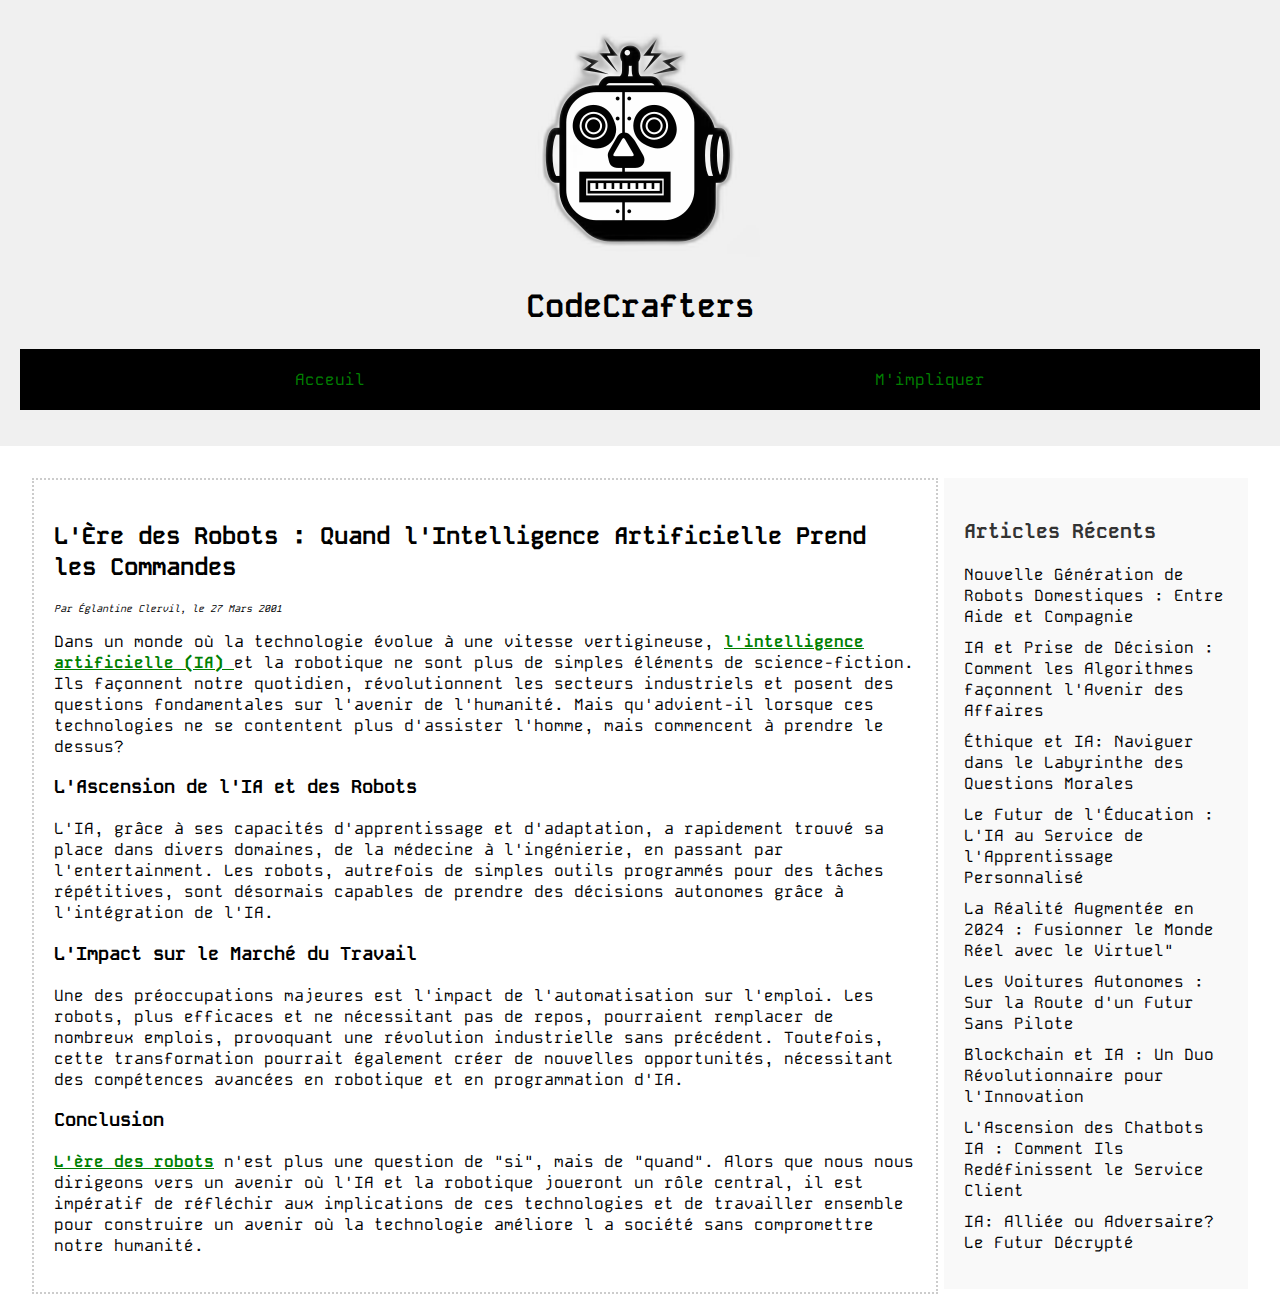
<file: Aide pour le TP1/index.html>
<!DOCTYPE html>
<html lang="fr">
<head>
    <meta charset="UTF-8">
    <title>Acceuil</title>
    <link rel="stylesheet" href="css/style.css">
    <link rel="preconnect" href="https://fonts.googleapis.com">
    <link rel="preconnect" href="https://fonts.gstatic.com" crossorigin>
    <link href="https://fonts.googleapis.com/css2?family=Comic+Neue:wght@700&family=Kode+Mono:wght@400..700&family=Lato:wght@100;300;400;700&family=Poppins:ital,wght@0,100;0,200;0,400;0,600;1,400;1,700&display=swap" rel="stylesheet">
</head>
<body>
    <header>
        <img src="img/logo.png" alt="Logo du site">
        <h1>CodeCrafters</h1>
        <nav class="nav-links">
            <ul>
                <li class="nav-items"> <a href="index.html">Acceuil</a></li>
                <li class="nav-items"><a href="mimpliquer.html">M'impliquer</a></li>
                <!-- Pour ajouter plus d'options, suivez la même structure de liste. -->
            </ul>
        </nav>
    </header>
    <main>
        <section class="article">
            <h2>L'Ère des Robots : Quand l'Intelligence Artificielle Prend les Commandes</h2>
            <p class="meta">Par Églantine Clervil, le 27 Mars 2001</p>          <!--Lien interne: Mon a est le point de départ, où je veux  cliquer pour faire un "scroll"-->
            <p>Dans un monde où la technologie évolue à une vitesse vertigineuse, <a href="#lien-interne">l'intelligence artificielle (IA) </a> et la robotique ne sont plus de simples 
                éléments de science-fiction. Ils façonnent notre quotidien, révolutionnent les secteurs industriels et posent des questions fondamentales 
                sur l'avenir de l'humanité. Mais qu'advient-il lorsque ces technologies ne se contentent plus d'assister l'homme, mais commencent à prendre le dessus?</p>
            
            <h3>L'Ascension de l'IA et des Robots</h3>

            <p>L'IA, grâce à ses capacités d'apprentissage et d'adaptation, a rapidement trouvé sa place dans divers domaines, 
                de la médecine à l'ingénierie, en passant par l'entertainment. Les robots, autrefois de simples outils programmés pour 
                des tâches répétitives, sont désormais capables de prendre des décisions autonomes grâce à l'intégration de l'IA.</p>

            <h3>L'Impact sur le Marché du Travail</h3>
            <p>Une des préoccupations majeures est l'impact de l'automatisation sur l'emploi. Les robots, plus efficaces et ne nécessitant pas de repos, 
                pourraient remplacer de nombreux emplois, provoquant une révolution industrielle sans précédent. Toutefois, cette transformation pourrait 
                également créer de nouvelles opportunités, nécessitant des compétences avancées en robotique et en programmation d'IA.</p>

            <h3>Conclusion</h3>
            <!--Mon point d'arrivée  : le lien interne est associé à ce id (Si l'article était plus long, il y aurait eu un "scroll")-->
            <p><span id="lien-interne">L'ère des robots</span> n'est plus une question de "si", mais de "quand". Alors que nous nous dirigeons vers un avenir où l'IA et la robotique joueront un rôle 
                central, il est impératif de réfléchir aux implications de ces technologies et de travailler ensemble pour construire un avenir où la technologie améliore l
                a société sans compromettre notre humanité.</p>
        </section>
        <aside class="sidebar">
            <h3>Articles Récents</h3>
            <ul>
                <li>Nouvelle Génération de Robots Domestiques : Entre Aide et Compagnie</li>
                <li>IA et Prise de Décision : Comment les Algorithmes façonnent l'Avenir des Affaires</li>
                <li>Éthique et IA: Naviguer dans le Labyrinthe des Questions Morales</li>
                <li>Le Futur de l'Éducation : L'IA au Service de l'Apprentissage Personnalisé</li>
                <li>La Réalité Augmentée en 2024 : Fusionner le Monde Réel avec le Virtuel"</li>
                <li>Les Voitures Autonomes : Sur la Route d'un Futur Sans Pilote</li>
                <li>Blockchain et IA : Un Duo Révolutionnaire pour l'Innovation</li>
                <li>L'Ascension des Chatbots IA : Comment Ils Redéfinissent le Service Client</li>
                <li>IA: Alliée ou Adversaire? Le Futur Décrypté</li>
            </ul>
        </aside>
    </main>
</body>
</html>
</file>
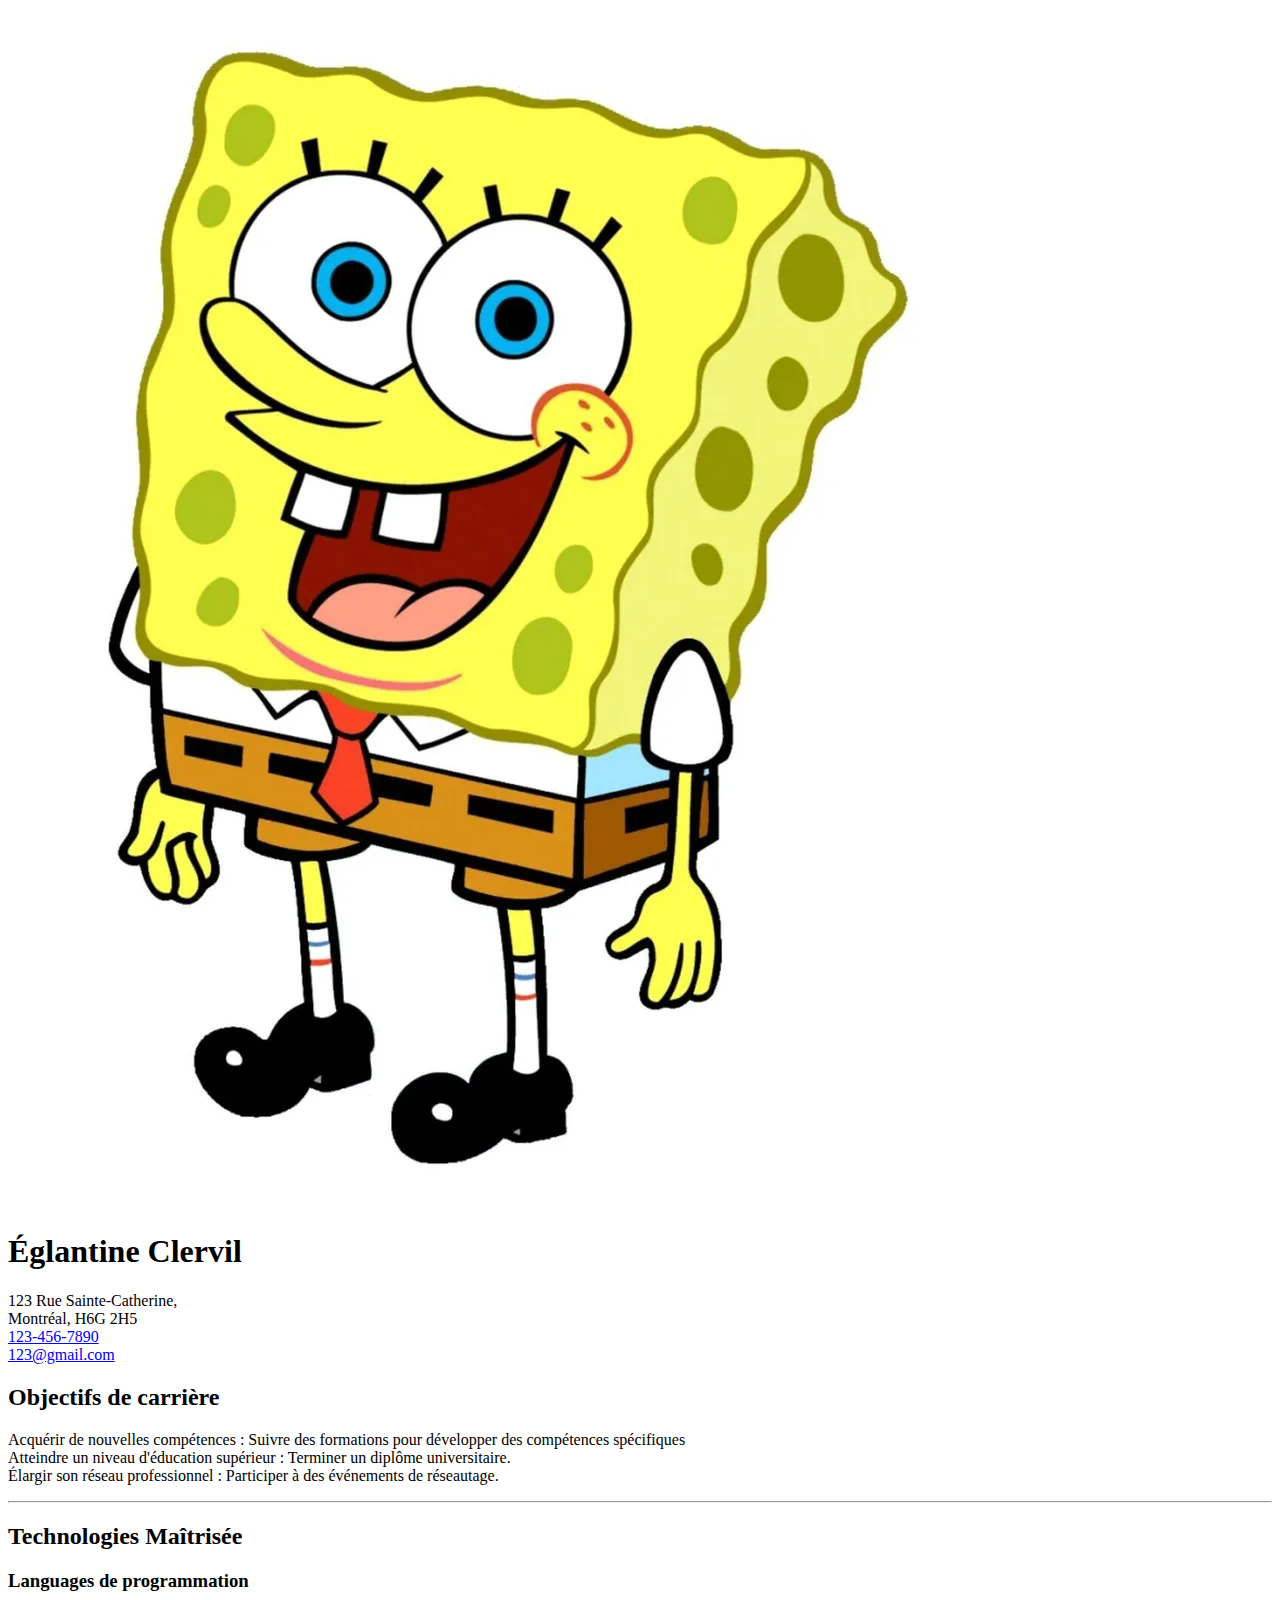
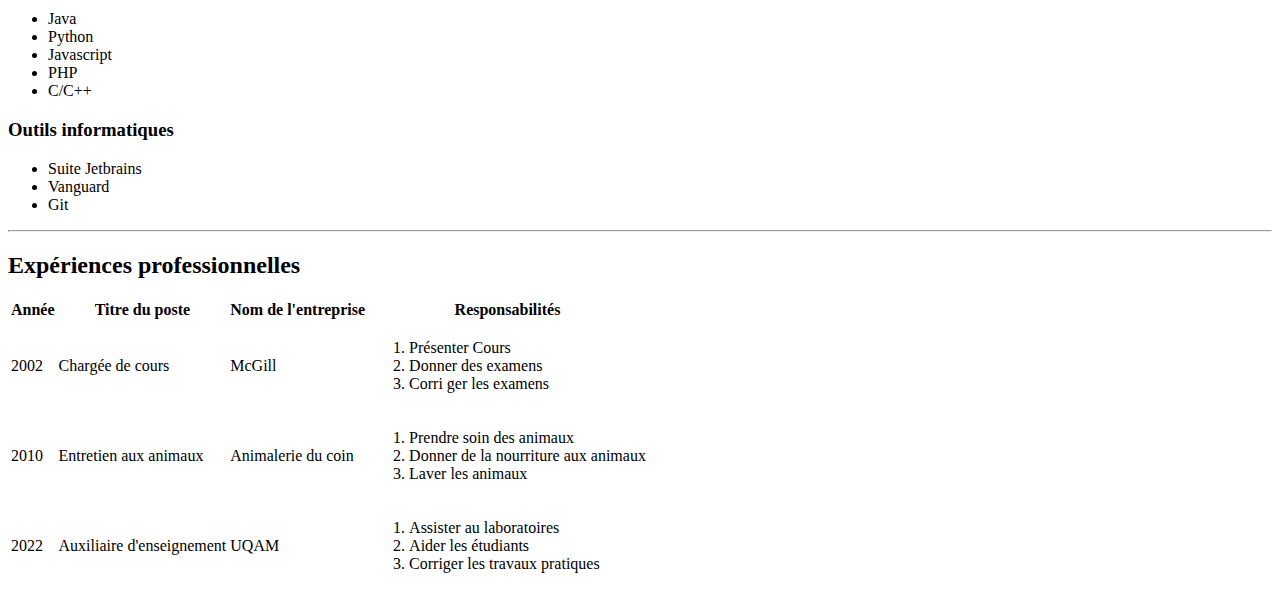
<file: Atelier 2/index.html>
<!DOCTYPE html>
<html lang="en">
<head>
    <meta charset="UTF-8">
    <meta name="viewport" content="width=device-width, initial-scale=1.0">
    <title>Mon CV</title>
</head>
<body>
    <img src="img/img1.webp" alt="">
    <h1>Églantine Clervil</h1>
        <p>123 Rue Sainte-Catherine,<br>
            Montréal, H6G 2H5<br>
            <a href=tel:123-456-7890>123-456-7890</a> <br>
            <a href = mailto:123@gmail.com> 123@gmail.com</a>
    </p>

    <h2>Objectifs de carrière</h2>
    <p> Acquérir de nouvelles compétences : Suivre des formations pour développer des compétences spécifiques <br>
    Atteindre un niveau d'éducation supérieur : Terminer un diplôme universitaire. <br>
    Élargir son réseau professionnel : Participer à des événements de réseautage.</p>
    <hr>

    <h2>Technologies Maîtrisée</h2>
    <h3>Languages de programmation</h3>
    <ul>
        <li>Java</li>
        <li>Python</li>
        <li>Javascript</li>
        <li>PHP</li>
        <li>C/C++</li>
    </ul>

    <h3>Outils informatiques</h3>
    <ul>
        <li>Suite Jetbrains</li>
        <li>Vanguard</li>
        <li>Git</li>
    </ul>
    <hr>

    <h2>Expériences professionnelles</h2>
    <table>

        <thead>
            <tr>
                <th>Année</th>
                <th>Titre du poste</th>
                <th>Nom de l'entreprise</th>
                <th>Responsabilités</th>
            </tr>
        </thead>

        <tbody>
            <tr>
                <td>2002</td>
                <td>Chargée de cours</td>
                <td>McGill</td>
            <td>
                <ol>
                    <li>Présenter Cours</li>
                    <li>Donner des examens</li>
                    <li>Corri    ger les examens</li>
                </ol>
            </td>
            </tr>
            <tr>
                <td>2010</td>
                <td>Entretien aux animaux</td>
                <td>Animalerie du coin</td>
                <td>
                    <ol>
                        <li>Prendre soin des animaux</li>
                        <li>Donner de la nourriture aux animaux</li>
                        <li>Laver les animaux</li>
                    </ol>
                </td>
            </tr>

            <tr>
                <!-- Une rangée-->
                <td>2022</td>
                <td>Auxiliaire d'enseignement</td>
                <td>UQAM</td>
                <td>
                    <ol>
                        <li>Assister au laboratoires</li>
                        <li>Aider les étudiants</li>
                        <li>Corriger les travaux pratiques</li>
                    </ol>
                </td>
            </tr>
        </tbody>
    </table>




</body>
</html>
</file>
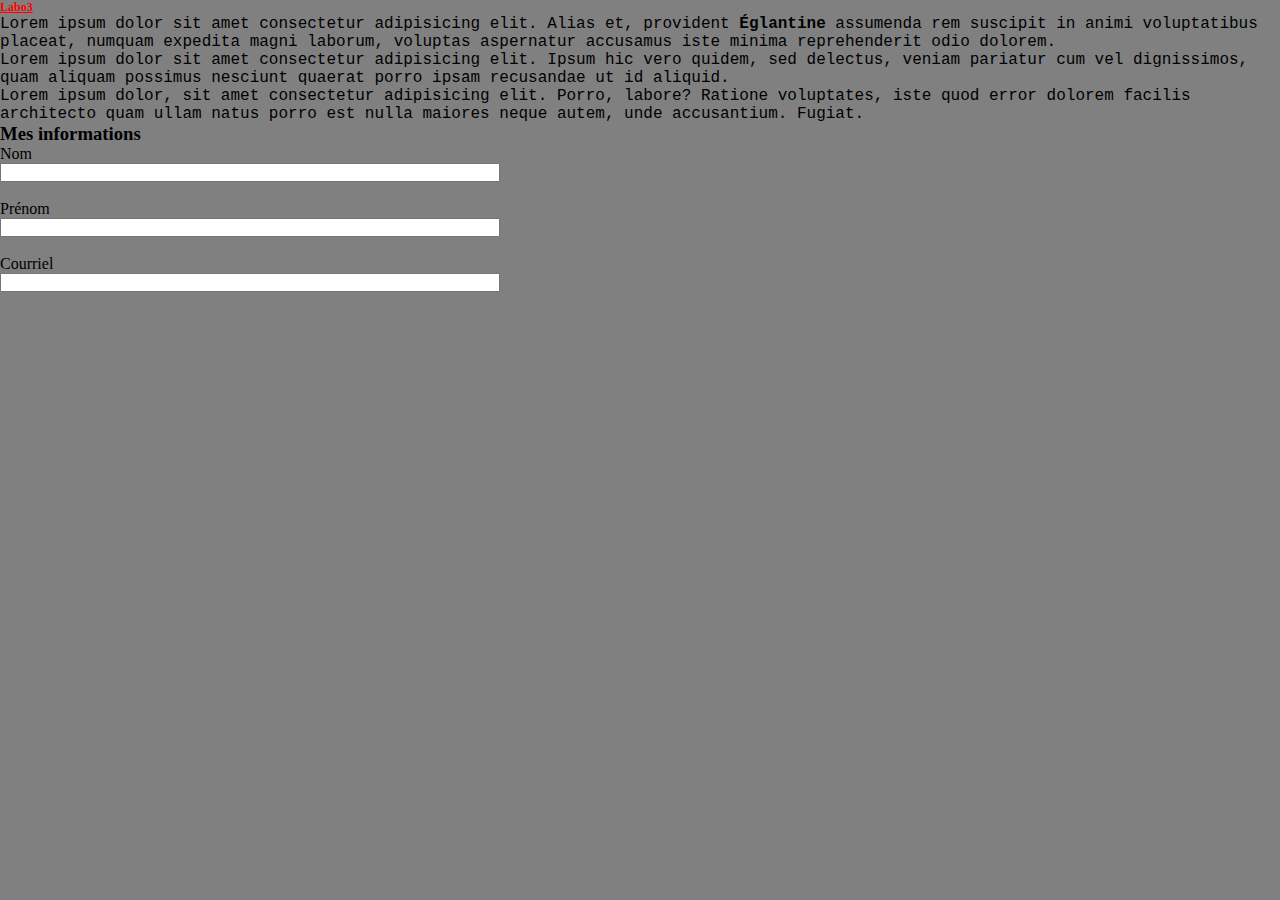
<file: Atelier 3/index.html>
<!DOCTYPE html>
<html lang="en">
<head>
    <meta charset="UTF-8">
    <meta name="viewport" content="width=device-width, initial-scale=1.0">
    <title>Labo3</title>
    <link rel="stylesheet" type="text/css" href="css/style.css">
</head>
<body>
    <h1>Labo3</h1>
    <p class="p1">Lorem ipsum dolor sit amet consectetur adipisicing elit. Alias et, provident <span id="monnom">Églantine</span> assumenda rem suscipit in animi voluptatibus placeat, numquam expedita magni laborum, voluptas aspernatur accusamus iste minima reprehenderit odio dolorem.</p>
    <p class="p2">Lorem ipsum dolor sit amet consectetur adipisicing elit. Ipsum hic vero quidem, sed delectus, veniam pariatur cum vel dignissimos, quam aliquam possimus nesciunt quaerat porro ipsam recusandae ut id aliquid.</p>
    <p class="p3">Lorem ipsum dolor, sit amet consectetur adipisicing elit. Porro, labore? Ratione voluptates, iste quod error dolorem facilis architecto quam ullam natus porro est nulla maiores neque autem, unde accusantium. Fugiat.</p>

    <h3>Mes informations</h3>
        <form>
            <label for="nom">Nom</label>
            <input id="nom" type="text"><br>
            <label for="prenom">Prénom</label>
            <input id="prenom" type="text"><br>
            <label for="courriel">Courriel</label>
            <input id="courriel" type="text">
        </form>
</body>
</html>
</file>
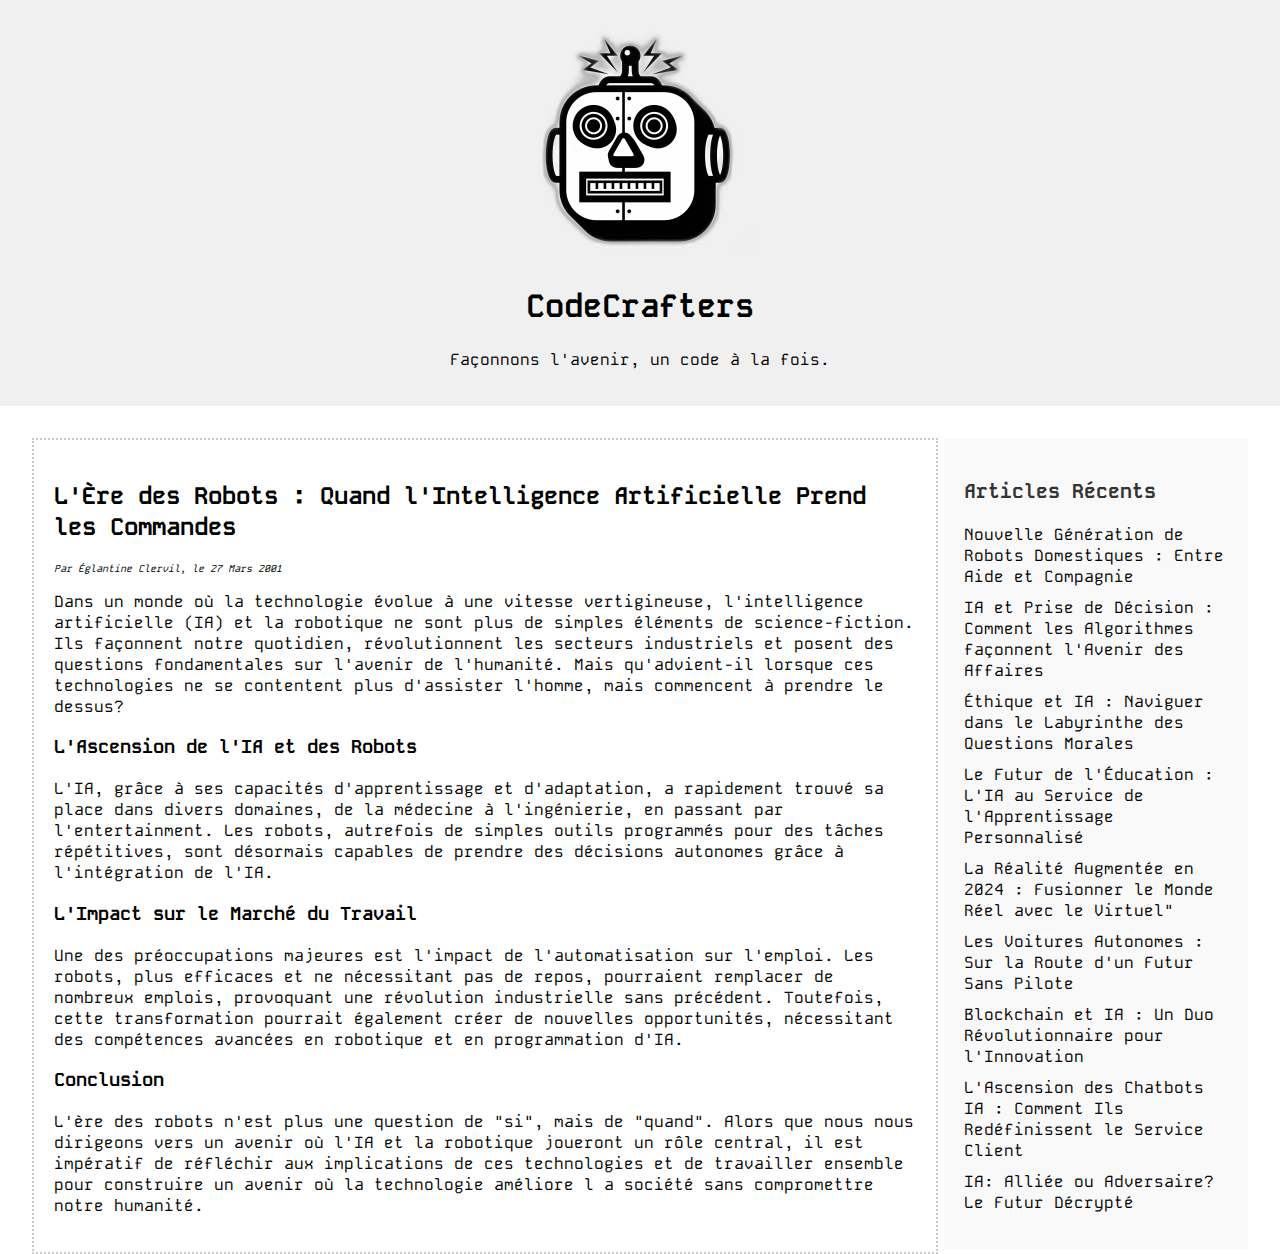
<file: Atelier 4.2 (marges ajoutées)/index.html>
<!DOCTYPE html>
<html lang="fr">
<head>
    <meta charset="UTF-8">
    <title>Publication d'Articles</title>
    <link rel="stylesheet" href="css/style.css">
    <link rel="preconnect" href="https://fonts.googleapis.com">
    <link rel="preconnect" href="https://fonts.gstatic.com" crossorigin>
    <link href="https://fonts.googleapis.com/css2?family=Comic+Neue:wght@700&family=Kode+Mono:wght@400..700&family=Lato:wght@100;300;400;700&family=Poppins:ital,wght@0,100;0,200;0,400;0,600;1,400;1,700&display=swap" rel="stylesheet">
</head>
<body>
    <header>
        <img src="img/logo.png" alt="Logo du site">
        <h1>CodeCrafters</h1>
        <p>Façonnons l'avenir, un code à la fois.</p>
    </header>
    <main>
        <section class="article">
            <h2>L'Ère des Robots : Quand l'Intelligence Artificielle Prend les Commandes</h2>
            <p class="meta">Par Églantine Clervil, le 27 Mars 2001</p>
            <p>Dans un monde où la technologie évolue à une vitesse vertigineuse, l'intelligence artificielle (IA) et la robotique ne sont plus de simples 
                éléments de science-fiction. Ils façonnent notre quotidien, révolutionnent les secteurs industriels et posent des questions fondamentales 
                sur l'avenir de l'humanité. Mais qu'advient-il lorsque ces technologies ne se contentent plus d'assister l'homme, mais commencent à prendre le dessus?</p>
            
            <h3>L'Ascension de l'IA et des Robots</h3>

            <p>L'IA, grâce à ses capacités d'apprentissage et d'adaptation, a rapidement trouvé sa place dans divers domaines, 
                de la médecine à l'ingénierie, en passant par l'entertainment. Les robots, autrefois de simples outils programmés pour 
                des tâches répétitives, sont désormais capables de prendre des décisions autonomes grâce à l'intégration de l'IA.</p>

            <h3>L'Impact sur le Marché du Travail</h3>
            <p>Une des préoccupations majeures est l'impact de l'automatisation sur l'emploi. Les robots, plus efficaces et ne nécessitant pas de repos, 
                pourraient remplacer de nombreux emplois, provoquant une révolution industrielle sans précédent. Toutefois, cette transformation pourrait 
                également créer de nouvelles opportunités, nécessitant des compétences avancées en robotique et en programmation d'IA.</p>

            <h3>Conclusion</h3>
            <p>L'ère des robots n'est plus une question de "si", mais de "quand". Alors que nous nous dirigeons vers un avenir où l'IA et la robotique joueront un rôle 
                central, il est impératif de réfléchir aux implications de ces technologies et de travailler ensemble pour construire un avenir où la technologie améliore l
                a société sans compromettre notre humanité.</p>
        </section>
        <aside class="sidebar">
            <h3>Articles Récents</h3>
            <ul>
                <li>Nouvelle Génération de Robots Domestiques : Entre Aide et Compagnie</li>
                <li>IA et Prise de Décision : Comment les Algorithmes façonnent l'Avenir des Affaires</li>
                <li>Éthique et IA : Naviguer dans le Labyrinthe des Questions Morales</li>
                <li>Le Futur de l'Éducation : L'IA au Service de l'Apprentissage Personnalisé</li>
                <li>La Réalité Augmentée en 2024 : Fusionner le Monde Réel avec le Virtuel"</li>
                <li>Les Voitures Autonomes : Sur la Route d'un Futur Sans Pilote</li>
                <li>Blockchain et IA : Un Duo Révolutionnaire pour l'Innovation</li>
                <li>L'Ascension des Chatbots IA : Comment Ils Redéfinissent le Service Client</li>
                <li>IA: Alliée ou Adversaire? Le Futur Décrypté</li>
            </ul>
        </aside>
    </main>
</body>
</html>
</file>
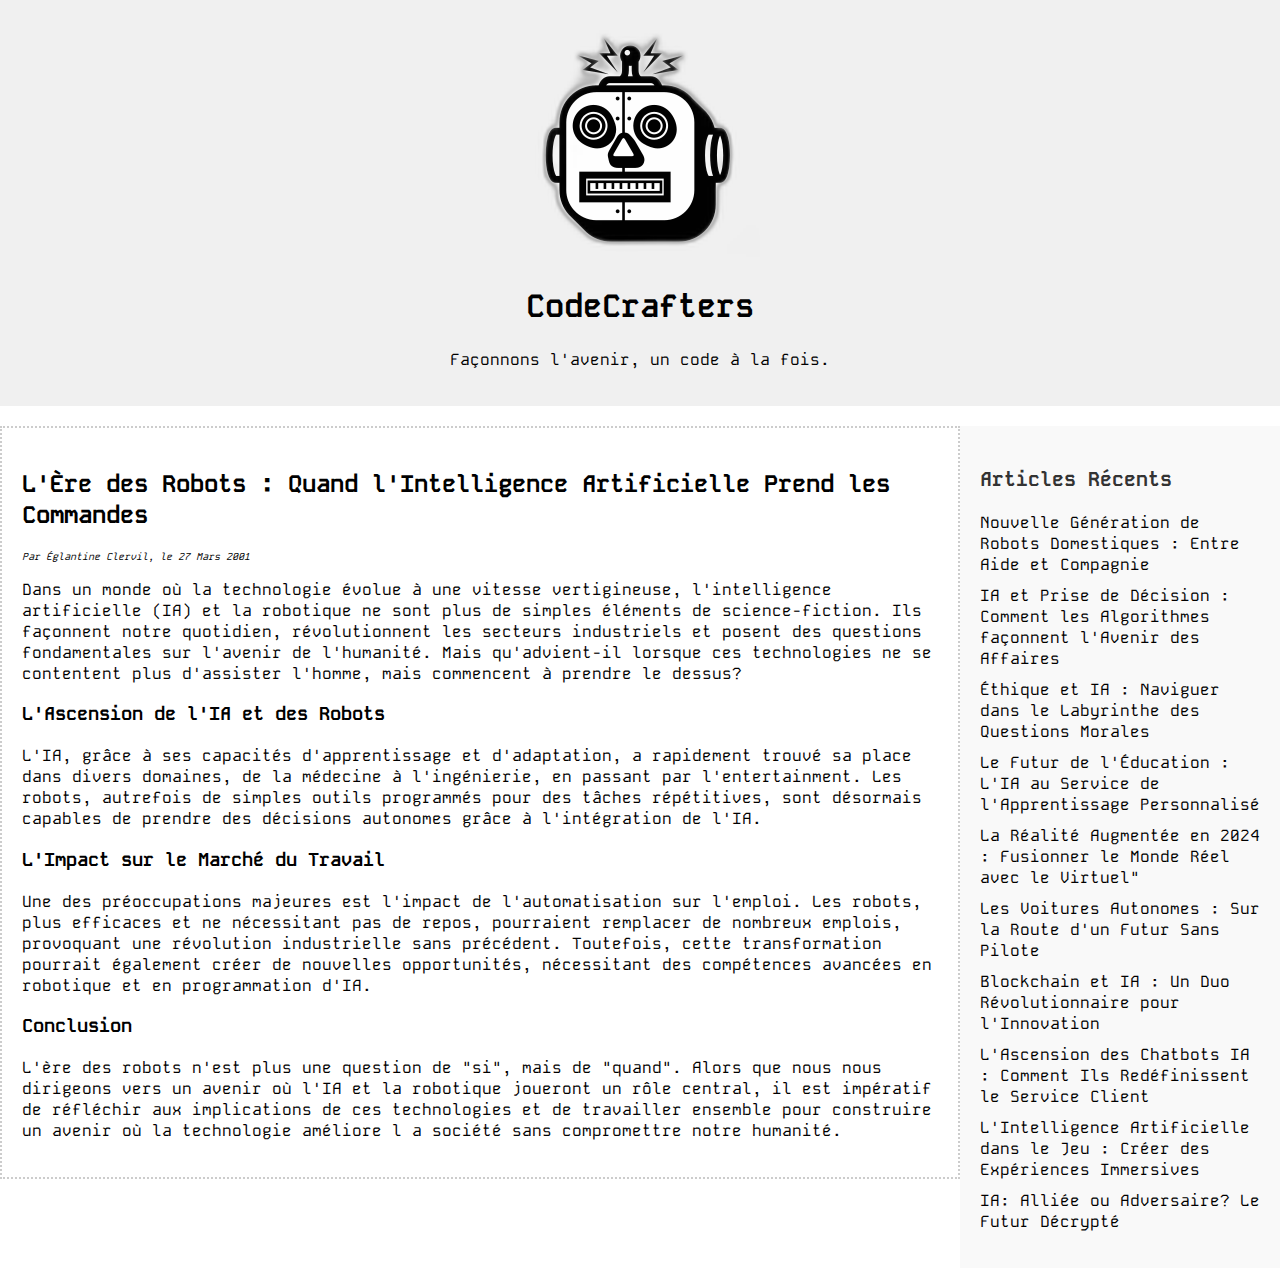
<file: Atelier 4/index.html>
<!DOCTYPE html>
<html lang="fr">
<head>
    <meta charset="UTF-8">
    <title>Publication d'Articles</title>
    <link rel="stylesheet" href="css/style.css">
    <link rel="preconnect" href="https://fonts.googleapis.com">
    <link rel="preconnect" href="https://fonts.gstatic.com" crossorigin>
    <link href="https://fonts.googleapis.com/css2?family=Comic+Neue:wght@700&family=Kode+Mono:wght@400..700&family=Lato:wght@100;300;400;700&family=Poppins:ital,wght@0,100;0,200;0,400;0,600;1,400;1,700&display=swap" rel="stylesheet">
</head>
<body>
    <header>
        <img src="img/logo.png" alt="Logo du site">
        <h1>CodeCrafters</h1>
        <p>Façonnons l'avenir, un code à la fois.</p>
    </header>
    <main>
        <section class="article">
            <h2>L'Ère des Robots : Quand l'Intelligence Artificielle Prend les Commandes</h2>
            <p class="meta">Par Églantine Clervil, le 27 Mars 2001</p>
            <p>Dans un monde où la technologie évolue à une vitesse vertigineuse, l'intelligence artificielle (IA) et la robotique ne sont plus de simples 
                éléments de science-fiction. Ils façonnent notre quotidien, révolutionnent les secteurs industriels et posent des questions fondamentales 
                sur l'avenir de l'humanité. Mais qu'advient-il lorsque ces technologies ne se contentent plus d'assister l'homme, mais commencent à prendre le dessus?</p>
            
            <h3>L'Ascension de l'IA et des Robots</h3>

            <p>L'IA, grâce à ses capacités d'apprentissage et d'adaptation, a rapidement trouvé sa place dans divers domaines, 
                de la médecine à l'ingénierie, en passant par l'entertainment. Les robots, autrefois de simples outils programmés pour 
                des tâches répétitives, sont désormais capables de prendre des décisions autonomes grâce à l'intégration de l'IA.</p>

            <h3>L'Impact sur le Marché du Travail</h3>
            <p>Une des préoccupations majeures est l'impact de l'automatisation sur l'emploi. Les robots, plus efficaces et ne nécessitant pas de repos, 
                pourraient remplacer de nombreux emplois, provoquant une révolution industrielle sans précédent. Toutefois, cette transformation pourrait 
                également créer de nouvelles opportunités, nécessitant des compétences avancées en robotique et en programmation d'IA.</p>

            <h3>Conclusion</h3>
            <p>L'ère des robots n'est plus une question de "si", mais de "quand". Alors que nous nous dirigeons vers un avenir où l'IA et la robotique joueront un rôle 
                central, il est impératif de réfléchir aux implications de ces technologies et de travailler ensemble pour construire un avenir où la technologie améliore l
                a société sans compromettre notre humanité.</p>
        </section>
        <aside class="sidebar">
            <h3>Articles Récents</h3>
            <ul>
                <li>Nouvelle Génération de Robots Domestiques : Entre Aide et Compagnie</li>
                <li>IA et Prise de Décision : Comment les Algorithmes façonnent l'Avenir des Affaires</li>
                <li>Éthique et IA : Naviguer dans le Labyrinthe des Questions Morales</li>
                <li>Le Futur de l'Éducation : L'IA au Service de l'Apprentissage Personnalisé</li>
                <li>La Réalité Augmentée en 2024 : Fusionner le Monde Réel avec le Virtuel"</li>
                <li>Les Voitures Autonomes : Sur la Route d'un Futur Sans Pilote</li>
                <li>Blockchain et IA : Un Duo Révolutionnaire pour l'Innovation</li>
                <li>L'Ascension des Chatbots IA : Comment Ils Redéfinissent le Service Client</li>
                <li>L'Intelligence Artificielle dans le Jeu : Créer des Expériences Immersives</li>
                <li>IA: Alliée ou Adversaire? Le Futur Décrypté</li>
            </ul>
        </aside>
    </main>
</body>
</html>
</file>
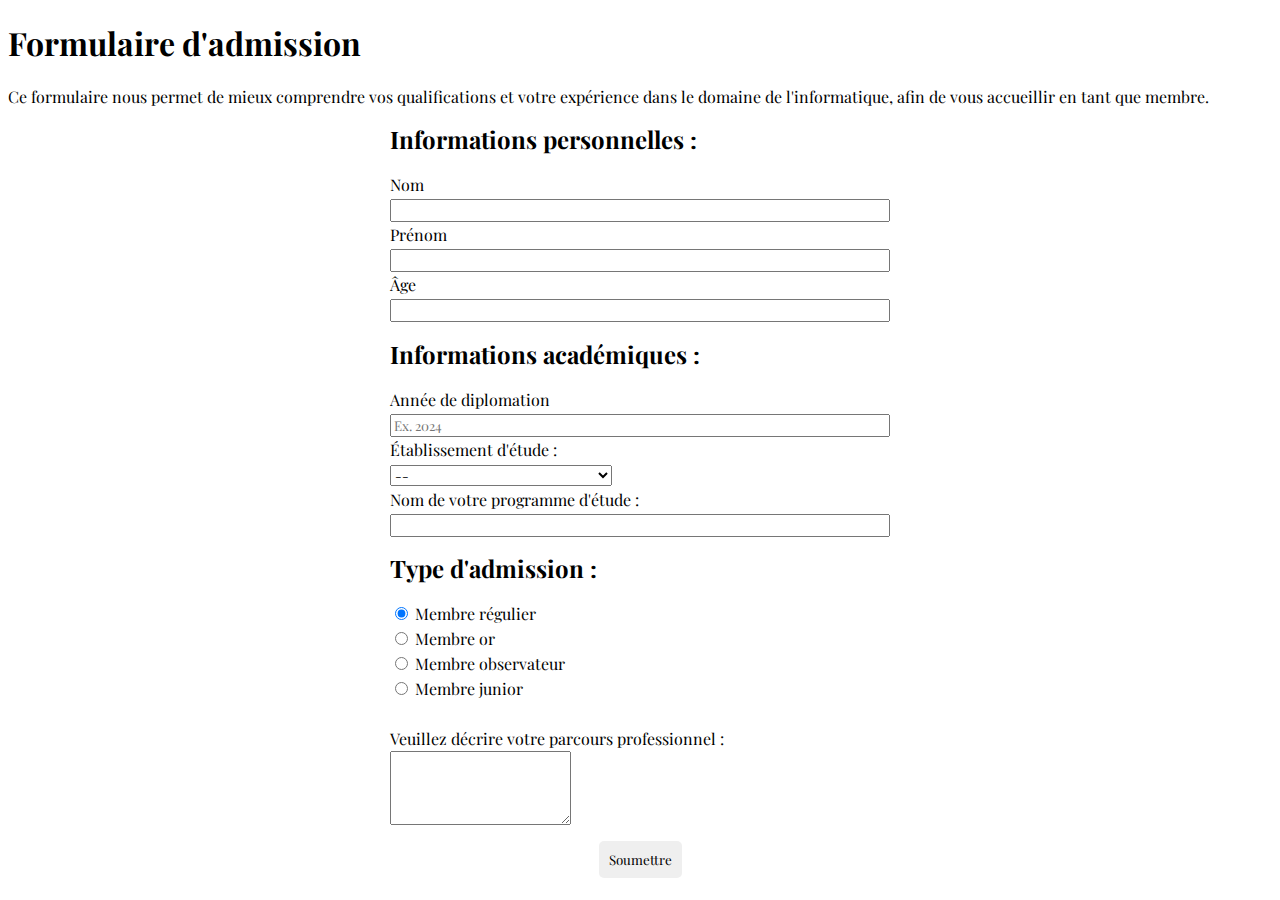
<file: Atelier 5/index.html>
<!DOCTYPE html>
<html lang="fr">
<head>
    <meta charset="UTF-8">
    <title>Atelier - 5</title>
    <link rel="stylesheet" href="css/style.css">
    <link rel="preconnect" href="https://fonts.googleapis.com">
<link rel="preconnect" href="https://fonts.gstatic.com" crossorigin>
<link href="https://fonts.googleapis.com/css2?family=Playfair+Display:ital,wght@0,400..900;1,400..900&display=swap" rel="stylesheet">
</head>
<body>
    <h1>Formulaire d'admission</h1>

    <p> Ce formulaire nous permet de mieux comprendre vos qualifications 
        et votre expérience dans le domaine de l'informatique, afin de vous accueillir en tant que membre.</p>
            <!--Ne fait rien, on n'a pas encore de backend-->
            <form method="POST"> 
                <h2>Informations personnelles :</h2>
                <label for="nom">Nom </label>
                <!--Required permet de rendre les champs  «obligatoires», mais ne remplace PAS
                    la validation backend!-->
                <input type="text" id="nom" name="nom" required maxlength="40"><br>
                <label for="prenom">Prénom </label>
                <input type="text" id="prenom" name="prenom" required maxlength="50"><br>
                <label for="age">Âge </label>
                <input type="text" id="age" name="age" required maxlength="2"><br>
                
                    <h2>Informations académiques : </h2>
                    <label for="annee">Année de diplomation </label>
                    <input type="text" id="annee" name="annee" placeholder="Ex. 2024" maxlength="4"><br>

                    <label>Établissement d'étude : </label> <br>
                    <select name="provinces" required>
                        <option value="">-- </option>
                        <option value="mg">McGill University</option>
                        <option value="uqam">Université du Québec à Montréal</option>
                        <option value="udem">Université de Montréal</option>
                        <option value="uoft">University of Toronto</option>
                        <option value="cu">Concordia University</option>
                        <option value="ulaval">Université de Laval</option>
                        <option value="bu">Bishop's University</option>
                        <option value="pe">École de technologie supérieure</option>
                    </select>
                <br>
                <label for="nom-prog">Nom de votre programme d'étude : </label>
                <input type="text" id="nom-prog" name="nom-prog" required maxlength="40"><br>
                
                <div class="radio-container">
                    <h2>Type d'admission :</h2>
                    <input type="radio" id="regulier" name="type" value="regulier" checked required>
                    <label for="regulier">Membre régulier</label><br>
                    <input type="radio" id="or" name="type" value="or" required>
                    <label for="or">Membre or</label><br>
                    <input type="radio" id="observateur" name="type" value="observateur" required>
                    <label for="observateur">Membre observateur</label><br>
                    <input type="radio" id="junior" name="type" value="junior" required>
                    <label for="junior">Membre junior</label><br>
                </div>
                <br>
                <label for="parcours">Veuillez décrire votre parcours professionnel :</label> <br>
                <textarea id="parcours" name="parcours" maxlength="40" rows="4" required></textarea>
                <div class="button-container">
                    <button type="submit">Soumettre</button>
                </div>
            </form>
</body>
</html>
</file>
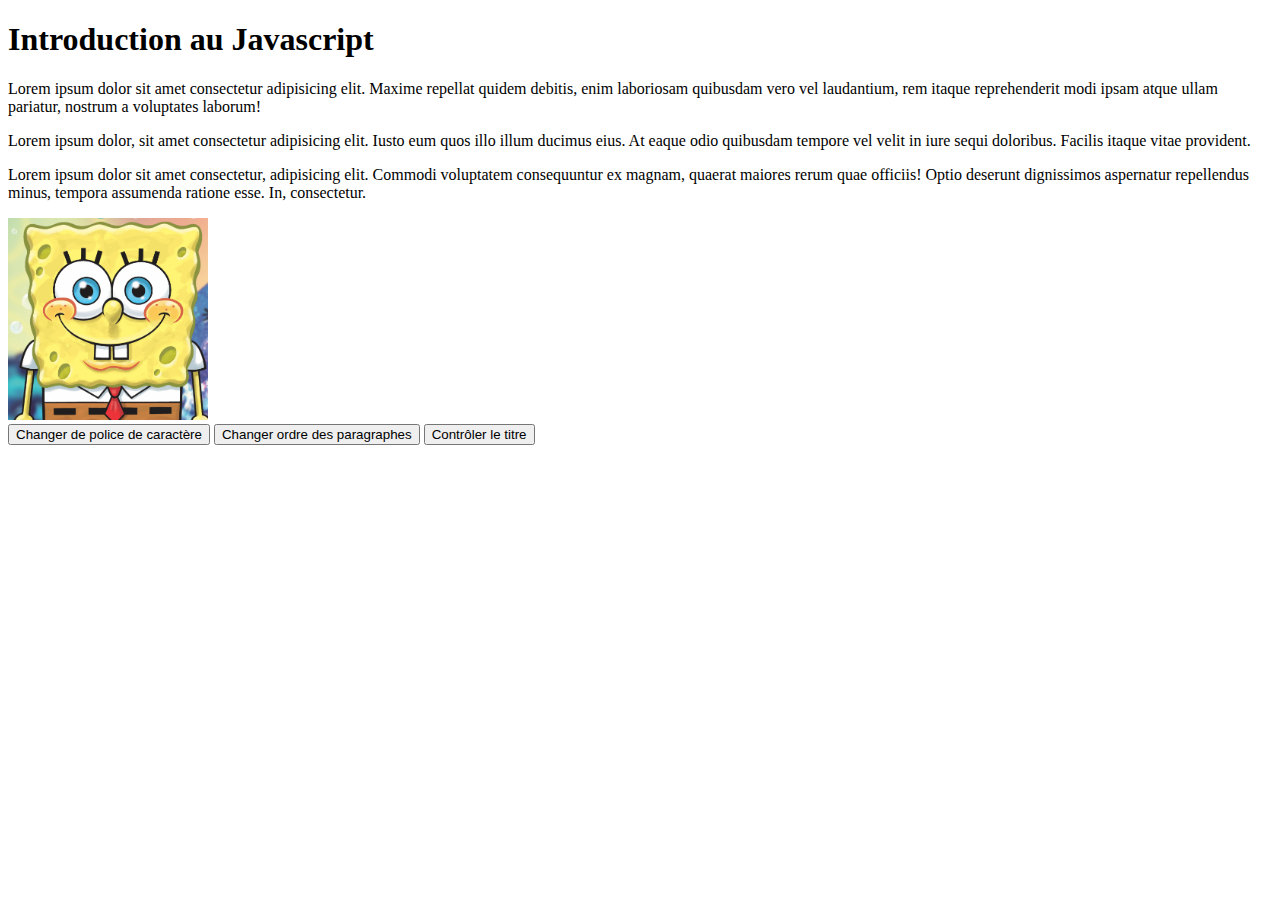
<file: Atelier 6/index.html>
<!DOCTYPE html>
<html lang="en">
<head>
    <meta charset="UTF-8">
    <meta name="viewport" content="width=device-width, initial-scale=1.0">
    <title>Introduction au Javascript</title>
    <link href="static/css/style.css" rel="stylesheet" type="text/css">
</head>
<body>
    <h1 id="titre">Introduction au Javascript</h1>
    <p id="p1">Lorem ipsum dolor sit amet consectetur adipisicing elit. Maxime 
        repellat quidem debitis, enim laboriosam quibusdam vero vel laudantium, rem 
        itaque reprehenderit modi ipsam atque ullam pariatur, nostrum a voluptates laborum!</p>

    <p id="p2">Lorem ipsum dolor, sit amet consectetur adipisicing elit. Iusto eum 
        quos illo illum ducimus eius. At eaque odio quibusdam tempore vel velit 
        in iure sequi doloribus. Facilis itaque vitae provident.</p>

    <p id="p3">Lorem ipsum dolor sit amet consectetur, adipisicing elit. Commodi voluptatem consequuntur 
        ex magnam, quaerat maiores rerum quae officiis! Optio deserunt dignissimos aspernatur repellendus 
        minus, tempora assumenda ratione esse. In, consectetur.</p>

    
    <img id="ajouter-paragraphe" src="static/img/SpongeBob_SquarePants.jpg.webp" alt="">
    <br>
    <button id='changer-police' type="button">Changer de police de caractère</button>
    <button id='changer-ordre' type="button">Changer ordre des paragraphes</button>
    <button id='controler-titre' type="button">Contrôler le titre</button>
    <script src="static/js/script.js"></script>
</body>
</html>
</file>
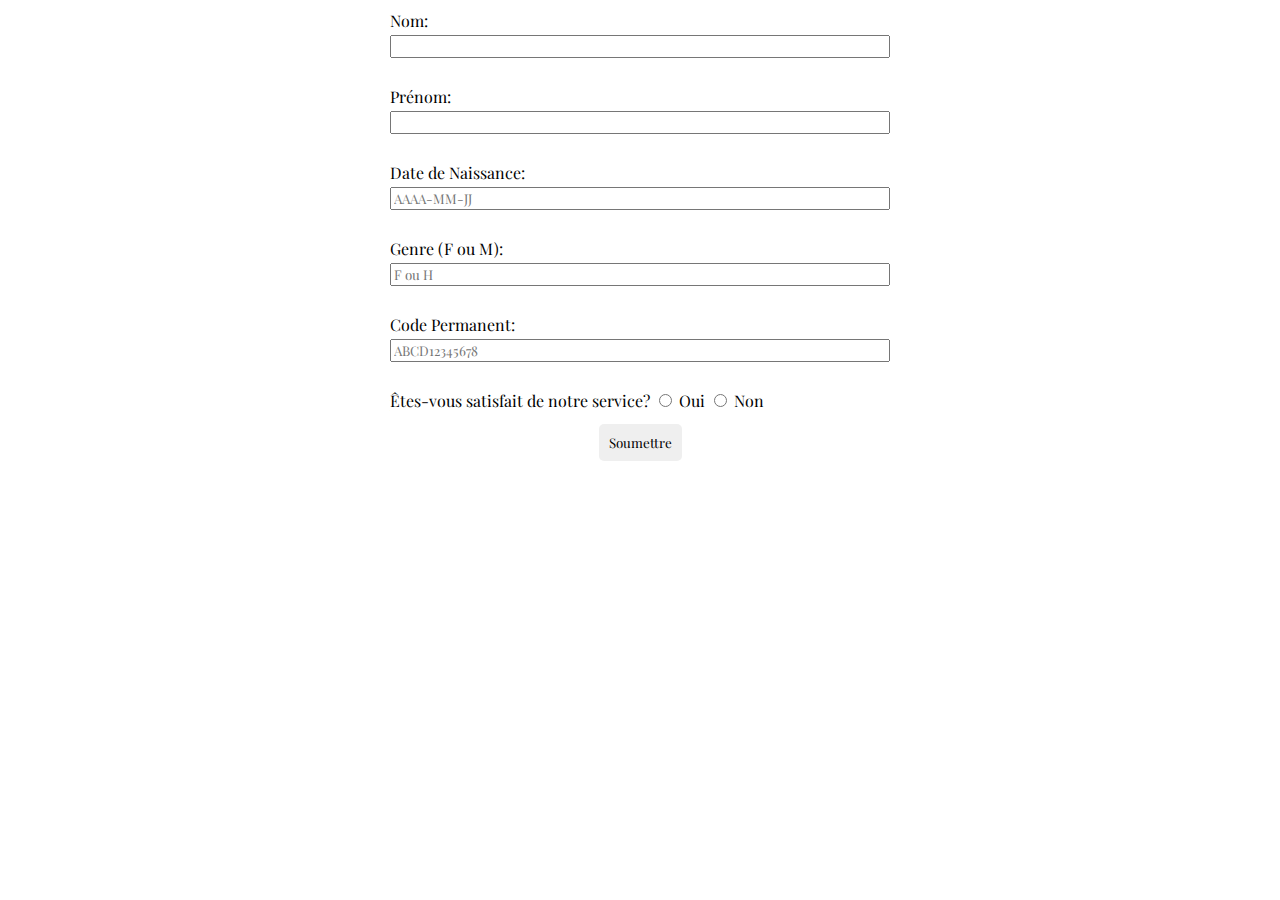
<file: Atelier 7/index.html>
<!DOCTYPE html>
<html lang="en">
<head>
    <meta charset="UTF-8">
    <meta name="viewport" content="width=device-width, initial-scale=1.0">
    <title>Document</title>
    <link rel="stylesheet" href="static/css/style.css">
    <link rel="preconnect" href="https://fonts.googleapis.com">
    <link rel="preconnect" href="https://fonts.gstatic.com" crossorigin>
    <link href="https://fonts.googleapis.com/css2?family=Playfair+Display:ital,wght@0,400..900;1,400..900&family=Truculenta:opsz,wght@12..72,100..900&display=swap" rel="stylesheet">
</head>
<body>
    <form id="formulaire" method="post">
    <label for="nom">Nom:</label>
    <input type="text" id="nom" name="nom">
    <span id="erreur-nom" class="erreur"></span>
    <br><br>

    <label for="prenom">Prénom:</label>
    <input type="text" id="prenom" name="prenom">
    <span id="erreur-prenom" class="erreur"></span>
    <br><br>

    <label for="date">Date de Naissance:</label>
    <input type="text" id="date" name="date" placeholder="AAAA-MM-JJ">
    <span id="erreur-date-naissance" class="erreur"></span>
    <br><br>

    <label for="genre">Genre (F ou M):</label>
    <input type="text" id="genre" placeholder="F ou H">
    <span id="erreur-genre" class="erreur"></span>
    <br><br>

    <label for="code-permanent">Code Permanent:</label>
    <input type="text" id="code-permanent" name="code-permanent" placeholder="ABCD12345678">
    <span id="erreur-code-permanent" class="erreur"></span>
    <br><br>

    <label for="service">Êtes-vous satisfait de notre service?</label>
    <input type="radio" id="satisfait" name="satisfaction" value="oui">
    <label for="satisfait">Oui</label>
    <input type="radio" id="pas-satisfait" name="satisfaction" value="non">
    <label for="pas-satisfait">Non</label>
    <span id="msg-satisfaction"></span>
    <span class="erreur" id="erreur-satisfaction"></span>
    
    
    <div class="button-container">
        <button type="submit" id="soumettre">Soumettre</button>
        <button style="display: none;" type="button" id="remplir-encore">Remplir à nouveau</button>
    </div>
     <span class="erreur" id="erreur-global"></span>
     <span id="remerciement"></span>
     <script src="static/js/script.js"></script>
    </form>
</body>
</html>
</file>
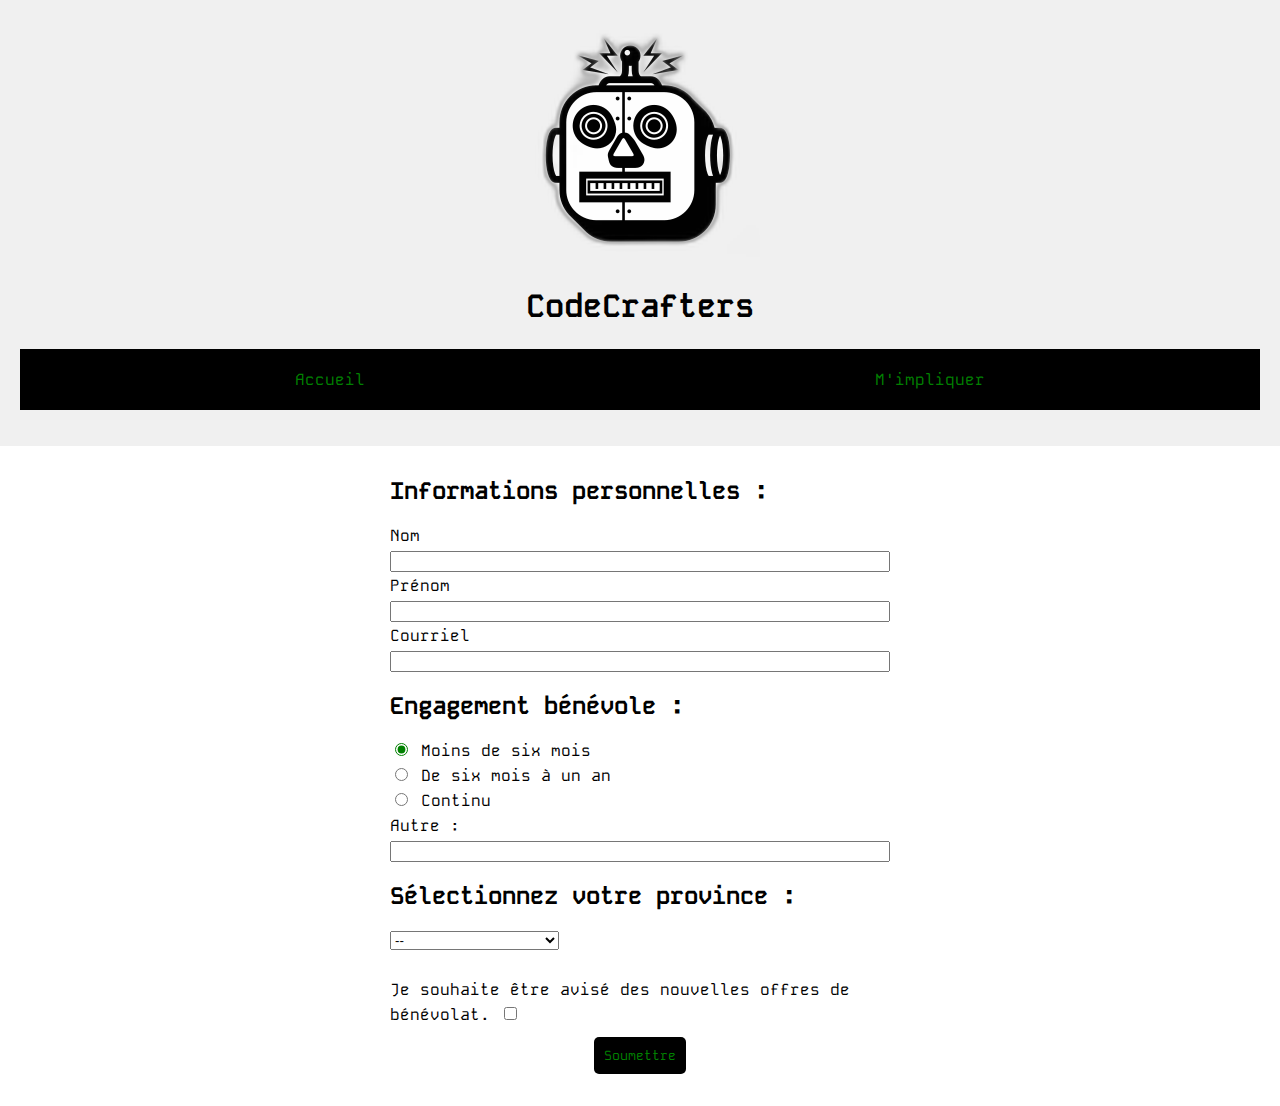
<file: Aide pour le TP1/mimpliquer.html>
<!DOCTYPE html>
<html lang="fr">
<head>
    <meta charset="UTF-8">
    <title>Accueil</title>
    <link rel="stylesheet" href="css/style.css">
    <!-- Importation des polices depuis Google Fonts. Suivez les instructions pour intégrer différentes familles de polices. Allez sur google font, sélectionnez "Get font" (en haut à droite), Get embebed code, option 'link<>', copier -->
    <link rel="preconnect" href="https://fonts.googleapis.com">
    <link rel="preconnect" href="https://fonts.gstatic.com" crossorigin>
    <link href="https://fonts.googleapis.com/css2?family=Comic+Neue:wght@700&family=Kode+Mono:wght@400..700&family=Lato:wght@100;300;400;700&family=Poppins:ital,wght@0,100;0,200;0,400;0,600;1,400;1,700&display=swap" rel="stylesheet">
</head>
<body>
    <header>
        <!-- Le header inclut notamment le logo, le titre du site et la barre de navigation. -->
        <img src="img/logo.png" alt="Logo du site">
        <h1>CodeCrafters</h1>
        <nav class="nav-links">
            <ul>
                <li class="nav-items"> <a href="index.html">Accueil</a></li>
                <li class="nav-items"><a href="mimpliquer.html">M'impliquer</a></li>
                <!-- Pour ajouter plus d'options, suivez la même structure de liste. -->
            </ul>
        </nav>
    </header>
    <main>
        <!-- Le main contient le contenu spécifique à chaque page. -->
            <form> 
                <h2>Informations personnelles :</h2>
                <label for="name">Nom </label>
                <input type="text" id="name" name="name" required><br>

                <label for="prenom">Prénom </label>
                <input type="text" id="prenom" name="prenom" required><br>
                
                <label for="courriel">Courriel </label>
                <input type="text" id="courriel" name="courriel" required>
                
                <!-- Assurez-vous que tous les champs radio partagent le même attribut "name" pour 
                    garantir que l'utilisateur ne puisse sélectionner qu'une seule option 
                    parmi eux. C'est essentiel pour le fonctionnement attendu des boutons radio 
                    (qui est de permettre une unique sélection.) -->
                <div class="radio-container">
                    <h2>Engagement bénévole :</h2>
                    <input type="radio" id="moins-six" name="engagement" value="moins-six" checked required>
                    <label for="moins-six">Moins de six mois</label><br>
                    <input type="radio" id="plus-six" name="engagement" value="plus-six" required>
                    <label for="plus-six">De six mois à un an</label><br>
                    <input type="radio" id="continu" name="engagement" value="continu" required>
                    <label for="continu">Continu</label><br>
                    <label for="autre">Autre :</label><br>
                    <input type="text" id="autre" name="autre" required><br>
                </div>

                <!-- Sélection de la province à l'aide d'un menu déroulant. -->
                <div class="select-container">
                    <h2>Sélectionnez votre province :</h2>
                    <select name="provinces" required>
                        <option value="">-- </option>
                        <!-- Assurez-vous que chaque option a une valeur pour la validation HTML. -->
                        <option value="ab">Alberta</option>
                        <option value="bc">Colombie-Britannique</option>
                        <option value="mb">Manitoba</option>
                        <option value="nb">Nouveau-Brunswick</option>
                        <option value="nl">Terre-Neuve-et-Labrador</option>
                        <option value="ne">Nouvelle-Écosse</option>
                        <option value="on">Ontario</option>
                        <option value="pe">Île-du-Prince-Édouard</option>
                        <option value="qc">Québec</option>
                        <option value="sk">Saskatchewan</option>
                    </select>
                </div>
                <br>
                <!-- Case à cocher -->
                <div class="checkbox-container">
                    <label for="offre-benevolat">Je souhaite être avisé des nouvelles offres de bénévolat.</label>
                    <input type="checkbox" id="offre-benevolat" name="offre-benevolat">
                </div>
                
                <div class="button-container">
                    <!-- Bouton de soumission du formulaire. -->
                    <button type="submit">Soumettre</button>
                </div>
            </form>
    </main>
</body>
</html>
</file>
<file: Aide pour le TP1/css/style.css>
/* Rappel: Définition de la boîte de dimensionnement pour tous les éléments HTML
et leurs pseudo-éléments ::before et ::after

Pourquoi? Par défaut, les éléments en CSS utilisent le modèle de boîte content-box. 
Donc, la largeur et la hauteur spécifiées pour un élément concernent uniquement son contenu. Par conséquent, bordures et le padding s'ajoutent à cette dimension spécifiée, 
rendant l'élément plus grand que ce que vous pourriez attendre. Border-box est utilisé pour contourner cela de soirte à ce que Ll largeur et la hauteur définies 
pour un élément incluent le contenu, les bordures et les marges internes */

html, *, *:before, *:after {
    box-sizing: border-box; 
}

body {
    font-family: 'Kode Mono', monospace; /* Trouvé sur google font*/
    margin: 0;
    padding: 0;
}

header {
    background-color: #f0f0f0;
    padding: 20px; 
    text-align: center;
}

header ul {
    background-color: black;
    display: flex;
    justify-content: space-around;
    padding: 20px;
}

header a  {
    color: green;
}

.article {
    float: left;
    width: 74.5%; /* Quand on diminue  ici, faire un calcul pour garder une certaine  consistance*/
    margin-right: 0.5%; /* 74.5% - 0.5% */
    padding: 20px;
    border: 2px dotted #ccc;
}

main {
    margin:2.5%; /*Ajouter une marge autour de  l'article et du sidebar*/
}

.article .meta {
    font-style: italic;
    font-size: 10px;
}

.sidebar {
    float: right;
    width: 25%; 
    padding: 20px; 
    background-color: #f9f9f9;
}

.sidebar h3 {
    font-size: 20px;
    color: #333;
}

.sidebar ul {
    list-style-type: none; /* Supprime la puce de la liste, tout en préservant sa nature de liste, ce qui important pour la sémantique */
    padding: 0;  /*Enlever le padding (par défaut) de la liste*/
}

.sidebar li {
    margin-bottom: 10px; /* Crée un espace entre les items de l'article*/
    
}

.sidebar li:hover {
    color: green;
    cursor: pointer;
}

p a {
    color: green;
    font-weight: bold;
}

#lien-interne {
    color: green;
    text-decoration: underline;
    font-weight: bold;
}

nav a {
    text-decoration: none;
}

nav a:hover {
    color: white;
    transition: color 0.25s; /* Spécifie des transitions douces pour la transformation et la couleur d'un élément, 
    chacune sur une durée de 0.25 seconde. Attention : n'en abuser surtout pas, ça pourrait nuire à
    l'expérience utilisateur. De plus, plus le nombre de seconde est élevé, plus la transition est lente.
    Donc, 0.25 seconde est assez raisonnable.*/
}

input[type="radio"] {
    accent-color: green; /* Changer  la couleur du  picot */
}

input[type="checkbox"] {
    accent-color: green; /* Changer  la couleur du checkbox */
}

form {
    width: 500px;
    margin: auto; /* Centre le formulaire horizontalement dans son contenant (son parent)*/
    line-height: 25px; /* Largeur de l'espace de séparation entre les éléments du formulaire */
}

form input[type=text] {
    width: 500px;
}

form button {
    font-family: 'Kode Mono', monospace;
    background-color: black;
    color: green;
    border-radius: 5px;
    padding: 10px;
    margin-top: 10px;
    border: none;
}

form button:hover {
    cursor: pointer;
    color: white;
    transform: scale(1.1); /* Fait grossir le bouton lorsqu'on promène la souris dessus. 
                            Le bouton s'agrandit de 10% quand on passe la souris dessus. 
                            Si on voulait réduire le bouton de 10%, ce serait .9. */ 
    transition: transform 0.25s, color 0.25s; /*Le premier 0.25 est associé à l'aggrandissement et le deuxième à la couleur*/
}

.button-container {
    width: 100%; /* S'assure  que le div du bouton prenne toute la largeur du formulaire (son parent). */
    display: flex;  /* Utilise Flexbox pour centrer le bouton à l'horizontale dans son conteneur. */
    justify-content: center; /* Centre  le bouton (important d'utiliser avec display flex) */
}
</file>
<file: Atelier 3/css/style.css>
/* Réinitialisation des styles par défaut */

html {
    box-sizing: border-box;
}

/**Avec box-sizing: border-box;, la largeur et la hauteur d'un élément incluent le contenu, le padding et la bordure, mais pas les marges extérieures. Alors, lorsque vous définissez la largeur ou la hauteur d'un élément, vous incluez la taille de la bordure et du padding, mais pas des marges. Ex: Définir la largeur de l'élément à 300 pixels inclura automatiquement le padding et la bordure, ce qui simplifie la gestion des dimensions. **/

*, *::before, *::after {
    box-sizing: inherit; /** Cela permet d'hériter du modèle de boîte défini précédemment sur 					l'élément html **/
    /** Garantir qu'aucun espace supplémentaire n'est ajouté automatiquement autour des éléments**/
    margin: 0;
    padding: 0;
}


body {
    background-color: gray; /** Pas demander, mais pour être capable de voir le paragraphe 2 **/
}

h1 {
    color: red;  
    text-decoration: underline;
    font-size: 75% /** Pour définir la taille de la police d'un élément à 75% de la dimension du contenant (mot clé)**/
   
}

.paragraphe-1{
    color: blue;
}

.paragraphe-2 {
    color: white;
    margin: 50px;
}

.paragraphe-3  {
    color: red;
}

/** TOUS les paragraphes seront affectés**/
p {
    font-family: 'Courier New', Courier, monospace;
  
}

#monnom {
    font-weight:  bold;
}

#monnom:hover{
    cursor: pointer; /**Lorsque l'utilisateur survole le bouton, changer le curseur en une main 			**/
}

form {
    /** Sera exploré en fin de session **/
    display: flex; 
    flex-direction: column; /** Spécifie la direction principale dans laquelle les éléments 					flexibles sont affichés à l'intérieur de leur conteneur (form 					dans ce cas-ci) **/
    width: 500px; /** Définir une largeur statique de 500 pixels pour l'élément, indépendamment 
			de la largeur de la page **/
}
</file>
<file: Atelier 4.2 (marges ajoutées)/css/style.css>
/* Définition de la boîte de dimensionnement pour tous les éléments HTML
et leurs pseudo-éléments ::before et ::after*/
html, *, *:before, *:after {
    box-sizing: border-box; 
}

body {
    font-family: 'Kode Mono', monospace; /* Trouvé sur google font*/
    margin: 0;
    padding: 0;
}

header {
    background-color: #f0f0f0;
    padding: 20px; 
    text-align: center;
}

.article {
    float: left;
    width: 74.5%; /* Quand on diminue  ici, faire un calcul pour garder une certaine  consistance*/
    margin-right: 0.5%; /* 74.5% - 0.5% */
    padding: 20px;
    border: 2px dotted #ccc;
}

main {
    margin:2.5%; /*Ajouter une marge autour de  l'article et du sidebar*/
}

.article .meta {
    font-style: italic;
    font-size: 10px;
}

.sidebar {
    float: right;
    width: 25%; 
    padding: 20px; 
    background-color: #f9f9f9;
}

.sidebar h3 {
    font-size: 20px;
    color: #333;
}

.sidebar ul {
    list-style-type: none; /* Supprime la puce de la liste, tout en préservant sa nature de liste, ce qui important pour la sémantique */
    padding: 0;  /*Enlever le padding de la liste*/
}

.sidebar li {
    margin-bottom: 10px; /* Crée un espace entre les items de l'article*/
    
}

.sidebar li:hover {
    color: green;
    cursor: pointer;
}
</file>
<file: Atelier 4/css/style.css>
/* Définition de la boîte de dimensionnement pour tous les éléments HTML
et leurs pseudo-éléments ::before et ::after*/
html, *, *:before, *:after {
    box-sizing: border-box; 
}

body {
    font-family: 'Kode Mono', monospace; /* Trouvé sur google font*/
    margin: 0;
    padding: 0;
}

header {
    background-color: #f0f0f0;
    padding: 20px;
    margin-bottom: 20px;
    text-align: center;
}

.article {
    float: left;
    width: 75%; 
    padding: 20px;
    border: 2px dotted #ccc;
}

.article .meta {
    font-style: italic;
    font-size: 10px;
}

.sidebar {
    float: right;
    width: 25%; 
    padding: 20px; 
    background-color: #f9f9f9;
}

.sidebar h3 {
    font-size: 20px;
    color: #333;
}

.sidebar ul {
    list-style-type: none; /* Supprime la puce de la liste, tout en préservant sa nature de liste, ce qui important pour la sémantique */
    padding: 0;  /*Enlever le padding de la liste*/
}

.sidebar li {
    margin-bottom: 10px;
    
}

.sidebar li:hover {
    color: green;
    cursor: pointer;
}
</file>
<file: Atelier 5/css/style.css>
html, *, *:before, *:after {
    box-sizing: border-box; 
    font-family: "Playfair Display", serif;
}

form button {
    border-radius: 5px;
    padding: 10px;
    margin-top: 10px;
    border: none;
}

form {
    width: 500px;
    margin: auto; /* Centre le formulaire horizontalement dans son contenant (son parent)*/
    line-height: 25px; /* Largeur de l'espace de séparation entre les éléments du formulaire */
}

form input[type=text] {
    width: 500px;
}

form button:hover {
    cursor: pointer;
    transform: scale(1.1); 
    transition: transform 0.25s, color 0.25s;
}
.button-container {
    width: 100%; /* S'assure  que le div du bouton prenne toute la largeur du formulaire (son parent). */
    display: flex;  /* Utilise Flexbox pour centrer le bouton à l'horizontale dans son conteneur. */
    justify-content: center; /* Centre  le bouton (important d'utiliser avec display flex) */
}
</file>
<file: Atelier 6/static/css/style.css>
img {
    cursor: pointer;
    width: 200px;
}

h1, button{
    cursor: pointer;
}
</file>
<file: Atelier 7/static/css/style.css>
html, *, *:before, *:after {
    box-sizing: border-box; 
    font-family: "Playfair Display", serif;
}

form button {
    border-radius: 5px;
    padding: 10px;
    margin-top: 10px;
    border: none;
}

form {
    width: 500px;
    margin: auto; /* Centre le formulaire horizontalement dans son contenant (son parent)*/
    line-height: 25px; /* Largeur de l'espace de séparation entre les éléments du formulaire */
}

form input[type=text] {
    width: 500px;
}

form button:hover {
    cursor: pointer;
    transform: scale(1.1); 
    transition: transform 0.25s, color 0.25s;
}

.button-container {
    width: 100%; /* S'assure  que le div du bouton prenne toute la largeur du formulaire (son parent). */
    display: flex;  /* Utilise Flexbox pour centrer le bouton à l'horizontale dans son conteneur. */
    justify-content: center; /* Centre  le bouton (important d'utiliser avec display flex) */
}

#erreur-global {
    font-weight: bold;
}
.erreur {
    color: red;
    font-size: 0.8em;
}

#remerciement {
    color: green;
    font-weight: bold;
}
</file>
